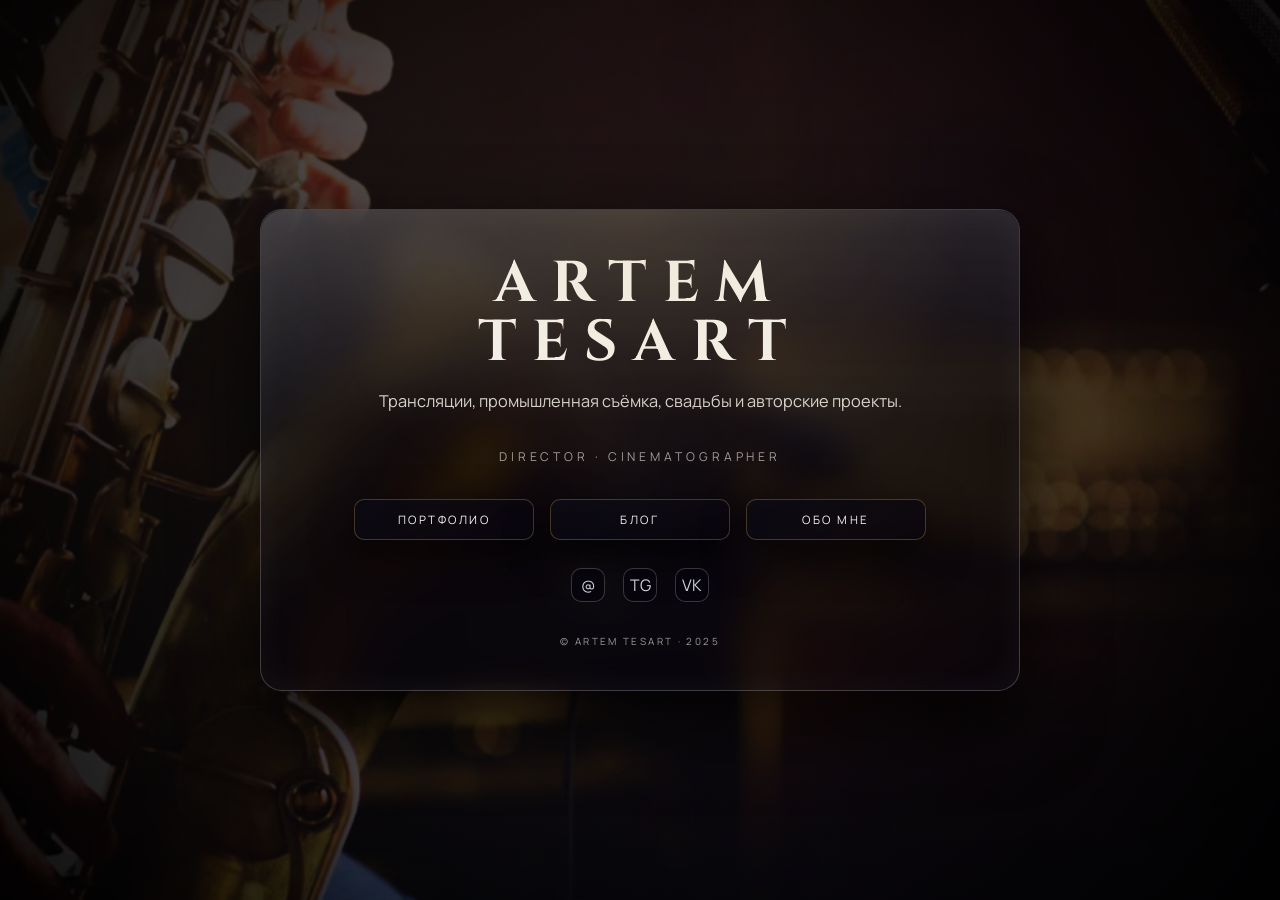
<file: index.html>
<!DOCTYPE html>
<html lang="ru">
<head> <title>Artem Tesart — видеограф и режиссёр монтажа</title>
<meta charset="utf-8" />
<meta name="theme-color" content="#0b0a10">
<meta name="apple-mobile-web-app-status-bar-style" content="black-translucent">
<meta name="title" content="Artem Tesart — видеограф и режиссёр монтажа">
<meta name="description" content="Коммерческие съёмки, авторские проекты, трансляции, клипы, свадьбы. Москва, Санкт-Петербург и другие города." /> <!-- Open Graph -->
<meta property="og:type" content="website">
<meta property="og:url" content="https://tesart.site/">
<meta property="og:title" content="Artem Tesart — видеограф и режиссёр монтажа">
<meta property="og:description" content="Портфолио, блог-уроки, трансляции и проекты. Свет, камера, монтаж, цвет.">
<meta property="og:image" content="https://tesart.site/og_preview.jpg"> <!-- Twitter -->
<meta name="twitter:card" content="summary_large_image">
<meta name="twitter:url" content="https://tesart.site/">
<meta name="twitter:title" content="Artem Tesart — видеограф и режиссёр монтажа">
<meta name="twitter:description" content="Портфолио, блог-уроки, трансляции и проекты.">
<meta name="twitter:image" content="https://tesart.site/og_preview.jpg"> <meta name="viewport" content="width=device-width, initial-scale=1" /> <!-- Favicon -->
<link rel="icon" type="image/png" href="/favicon.png">
<link rel="apple-touch-icon" href="/favicon.png"> <link rel="stylesheet" href="assets/css/base.css" /> <link rel="stylesheet" href="assets/css/spa.css" /> <link rel="stylesheet" href="assets/css/home.css" /> <link rel="stylesheet" href="assets/css/portfolio.css" /> <link rel="stylesheet" href="assets/css/blog.css" /> <link rel="stylesheet" href="assets/css/about.css" /> <link rel="manifest" href="/manifest.webmanifest">
<!-- iOS (ограниченно, но полезно) -->
<meta name="apple-mobile-web-app-capable" content="yes">
<meta name="apple-mobile-web-app-status-bar-style" content="black-translucent">
<link rel="apple-touch-icon" href="/icon-192.png"> </head> <body class="spa is-home is-loading"> <main class="spa-main"> <div class="preload" aria-hidden="true"><div class="preload__title">ARTEM<br>TESART</div><div class="preload__glow"></div></div> <div class="cinema-stage" aria-hidden="true"> <div class="cinema-layer layer--back"></div> <div class="cinema-layer layer--mid"></div> <div class="cinema-layer layer--front"></div> <div class="cinema-glow"></div> </div> <!-- GLOBAL HEADER --> <header class="page-header spa-chrome" aria-label="Main Navigation"> <div class="page-header__name">ARTEM TESART</div> <nav class="page-header__nav"> <button class="nav-pill js-goto" data-target="home" type="button">Главная</button> <button class="nav-pill js-goto" data-target="portfolio" type="button">Портфолио</button> <button class="nav-pill js-goto" data-target="blog" type="button">Блог</button> <button class="nav-pill js-goto" data-target="about" type="button">Обо мне</button> </nav> </header> <!-- PAGES STRIP --> <div class="pages-strip"> <!-- HOME --> <section class="page page--home" data-page="home"> <section id="hero"> <div class="hero-content"> <div class="hero-panel"> <h1 class="hero-title hero-reveal">ARTEM<br>TESART</h1> <p class="hero-tagline hero-reveal"> Трансляции, промышленная съёмка, свадьбы и авторские проекты. </p> <p class="hero-role hero-reveal">DIRECTOR · CINEMATOGRAPHER</p> <div class="hero-buttons hero-reveal"> <button class="button hero-button js-goto" data-target="portfolio" type="button">Портфолио</button> <button class="button hero-button js-goto" data-target="blog" type="button">Блог</button> <button class="button hero-button js-goto" data-target="about" type="button">Обо мне</button> </div> <div class="contact-icons contact-icons--text hero-reveal"> <a href="mailto:tysart@arttistfoto.ru" class="ci" aria-label="Email">@</a> <a href="https://t.me/tysartpro" target="_blank" rel="noopener" class="ci" aria-label="Telegram">TG</a> <a href="https://vk.com/tysartru" target="_blank" rel="noopener" class="ci" aria-label="VK">VK</a>
</div> <div class="hero-copy-inline hero-reveal">© Artem Tesart · 2025</div> </div> </div> </section> </section>
<div class="inner-lamp" aria-hidden="true"></div>
<div class="home-darken"></div> <!-- PORTFOLIO -->
<section class="page page--inner" data-page="portfolio"> <div class="page-shell"> <div class="page-body"> <div class="page-panel portfolio-panel"> <header class="page-panel__header"> <span class="page-panel__kicker">PORTFOLIO</span> <h2 class="page-panel__title">Работы</h2> <p class="page-panel__subtitle"> Клипы, промышленная съёмка, образовательные проекты, свадьбы. </p> </header> <!-- Filters --> <div class="portfolio-filters" id="portfolio-filters"> <button class="filter-btn is-active" data-filter="all">Все</button> <button class="filter-btn" data-filter="клипы">Клипы</button> <button class="filter-btn" data-filter="бизнес">Бизнес</button> <button class="filter-btn" data-filter="образовательные">Образовательные</button> <button class="filter-btn" data-filter="свадебное">Свадебное</button> </div> <!-- Grid --> <div class="portfolio-grid" id="portfolio-grid"> <!-- 0. Showreel (как обычная карточка, категория клипы) --> <article class="video-card" data-category="клипы all" data-video="https://vkvideo.ru/video_ext.php?oid=-62737535&id=456239091&hash=49986847b2e59c8f&hd=3"> <div class="video-thumb"> <picture><source type="image/avif" srcset="assets/images/pic24-640.avif 640w, assets/images/pic24-960.avif 960w, assets/images/pic24.avif 1920w" sizes="(max-width: 700px) 92vw, (max-width: 1200px) 48vw, 33vw"><img class="video-preview" sizes="(max-width: 700px) 92vw, (max-width: 1200px) 48vw, 33vw" src="assets/images/pic24.jpg" alt="Showreel Артёма Тыщенко" loading="lazy"></picture> <iframe class="video-iframe" allowfullscreen loading="lazy"></iframe> </div> <div class="video-meta"> <div class="video-year">2023</div> <h3 class="video-title">Showreel</h3> <p class="video-desc">Краткая подборка работ — ритм, свет, стиль.</p> </div> </article> <!-- 1 --> <article class="video-card" data-category="клипы all" data-video="https://vk.com/video_ext.php?oid=-62737535&id=456239130&hd=2&autoplay=1"> <div class="video-thumb"> <picture><source type="image/avif" srcset="assets/images/pic23.avif 1920w" sizes="(max-width: 700px) 92vw, (max-width: 1200px) 48vw, 33vw"><img class="video-preview" sizes="(max-width: 700px) 92vw, (max-width: 1200px) 48vw, 33vw" src="assets/images/pic23.jpg" alt="Барабан Победы: Ритм Героев" loading="lazy"></picture> <iframe class="video-iframe" allowfullscreen loading="lazy"></iframe> </div> <div class="video-meta"> <div class="video-year">2025</div> <h3 class="video-title">Барабан Победы</h3> <p class="video-desc">Видеопроект «Барабан Победы: Ритм Героев».</p> </div> </article> <!-- 2 --> <article class="video-card" data-category="Образовательные шоу-программы all" data-video="https://www.youtube.com/embed/yJ_yje0vOjk?si=6PQ5TYV1UYAC-JJE"> <div class="video-thumb"> <picture><source type="image/avif" srcset="assets/images/pic02-640.avif 640w, assets/images/pic02-960.avif 960w, assets/images/pic02.avif 1920w" sizes="(max-width: 700px) 92vw, (max-width: 1200px) 48vw, 33vw"><img class="video-preview" sizes="(max-width: 700px) 92vw, (max-width: 1200px) 48vw, 33vw" src="assets/images/pic02.jpg" alt="Большая ставка — выпуск 1" loading="lazy"></picture> <iframe class="video-iframe" allowfullscreen loading="lazy"></iframe> </div> <div class="video-meta"> <div class="video-year">2025</div> <h3 class="video-title">БОЛЬШАЯ СТАВКА · Выпуск 1</h3> <p class="video-desc">Серебряков, Гребенщиков и Федотов.</p> </div> </article> <!-- 3 --> <article class="video-card" data-category="тизеры Образовательные all" data-video="https://vk.com/video_ext.php?oid=-53605513&id=456241773&hd=2"> <div class="video-thumb"> <picture><source type="image/avif" srcset="assets/images/pic03-640.avif 640w, assets/images/pic03-960.avif 960w, assets/images/pic03.avif 1920w" sizes="(max-width: 700px) 92vw, (max-width: 1200px) 48vw, 33vw"><img class="video-preview" sizes="(max-width: 700px) 92vw, (max-width: 1200px) 48vw, 33vw" src="assets/images/pic03.jpg" alt="Тизер к курсу Андрея Курпатова" loading="lazy"></picture> <iframe class="video-iframe" allowfullscreen loading="lazy"></iframe> </div> <div class="video-meta"> <div class="video-year">2025</div> <h3 class="video-title">Тизер к курсу</h3> <p class="video-desc">Тизер к образовательному курсу Андрея Курпатова.</p> </div> </article> <!-- 4 --> <article class="video-card" data-category="свадебное свадебные-тизеры all" data-video="https://player.vimeo.com/video/1059244427"> <div class="video-thumb"> <picture><source type="image/avif" srcset="assets/images/pic04-640.avif 640w, assets/images/pic04-960.avif 960w, assets/images/pic04.avif 1920w" sizes="(max-width: 700px) 92vw, (max-width: 1200px) 48vw, 33vw"><img class="video-preview" sizes="(max-width: 700px) 92vw, (max-width: 1200px) 48vw, 33vw" src="assets/images/pic04.jpg" alt="Никита и Инна" loading="lazy"></picture> <iframe class="video-iframe" allowfullscreen loading="lazy"></iframe> </div> <div class="video-meta"> <div class="video-year">2025</div> <h3 class="video-title">Никита и Инна</h3> <p class="video-desc">Свадебный тизер.</p> </div> </article> <!-- 5 --> <article class="video-card" data-category=" бизнес all" data-video="https://player.vimeo.com/video/1077946759"> <div class="video-thumb"> <picture><source type="image/avif" srcset="assets/images/pic05-640.avif 640w, assets/images/pic05-960.avif 960w, assets/images/pic05.avif 1920w" sizes="(max-width: 700px) 92vw, (max-width: 1200px) 48vw, 33vw"><img class="video-preview" sizes="(max-width: 700px) 92vw, (max-width: 1200px) 48vw, 33vw" src="assets/images/pic05.jpg" alt="Master" loading="lazy"></picture> <iframe class="video-iframe" allowfullscreen loading="lazy"></iframe> </div> <div class="video-meta"> <div class="video-year">2024–2025</div> <h3 class="video-title">Master</h3> <p class="video-desc">Промышленный видеопроект.</p> </div> </article> <!-- 6 --> <article class="video-card" data-category=" бизнес all" data-video="https://player.vimeo.com/video/1077945075"> <div class="video-thumb"> <picture><source type="image/avif" srcset="assets/images/pic06-640.avif 640w, assets/images/pic06-960.avif 960w, assets/images/pic06.avif 1920w" sizes="(max-width: 700px) 92vw, (max-width: 1200px) 48vw, 33vw"><img class="video-preview" sizes="(max-width: 700px) 92vw, (max-width: 1200px) 48vw, 33vw" src="assets/images/pic06.jpg" alt="ECOTECH" loading="lazy"></picture> <iframe class="video-iframe" allowfullscreen loading="lazy"></iframe> </div> <div class="video-meta"> <div class="video-year">2024–2025</div> <h3 class="video-title">ECOTECH</h3> <p class="video-desc">Промышленный проект.</p> </div> </article> <!-- 7 --> <article class="video-card" data-category="детские Образовательные шоу-программы all" data-video="https://storage.yandexcloud.net/ftp-upload/2024/11/2024-11-19_13_32_GXKYAZNAYPOZN03.mp4"> <div class="video-thumb"> <picture><source type="image/avif" srcset="assets/images/pic07-640.avif 640w, assets/images/pic07-960.avif 960w, assets/images/pic07.avif 1920w" sizes="(max-width: 700px) 92vw, (max-width: 1200px) 48vw, 33vw"><img class="video-preview" sizes="(max-width: 700px) 92vw, (max-width: 1200px) 48vw, 33vw" src="assets/images/pic07.jpg" alt="Я знаю, что всё познаю" loading="lazy"></picture> <iframe class="video-iframe" allowfullscreen loading="lazy"></iframe> </div> <div class="video-meta"> <div class="video-year">2024–2025</div> <h3 class="video-title">Я знаю, что всё познаю</h3> <p class="video-desc">Тайны Петергофа.</p> </div> </article> <!-- 8 --> <article class="video-card" data-category="детские Образовательные шоу-программы all" data-video="https://vkvideo.ru/video_ext.php?oid=-167962601&id=456239149&hd=2"> <div class="video-thumb"> <picture><source type="image/avif" srcset="assets/images/pic08-640.avif 640w, assets/images/pic08-960.avif 960w, assets/images/pic08.avif 1920w" sizes="(max-width: 700px) 92vw, (max-width: 1200px) 48vw, 33vw"><img class="video-preview" sizes="(max-width: 700px) 92vw, (max-width: 1200px) 48vw, 33vw" src="assets/images/pic08.jpg" alt="Эпоха просвещения Елизаветы" loading="lazy"></picture> <iframe class="video-iframe" allowfullscreen loading="lazy"></iframe> </div> <div class="video-meta"> <div class="video-year">2024–2025</div> <h3 class="video-title">Эпоха просвещения</h3> <p class="video-desc">Императрица Елизавета.</p> </div> </article> <!-- 9 --> <article class="video-card" data-category=" бизнес all" data-video="https://player.vimeo.com/video/1077942483"> <div class="video-thumb"> <picture><source type="image/avif" srcset="assets/images/pic09-640.avif 640w, assets/images/pic09-960.avif 960w, assets/images/pic09.avif 1920w" sizes="(max-width: 700px) 92vw, (max-width: 1200px) 48vw, 33vw"><img class="video-preview" sizes="(max-width: 700px) 92vw, (max-width: 1200px) 48vw, 33vw" src="assets/images/pic09.jpg" alt="Pressmash" loading="lazy"></picture> <iframe class="video-iframe" allowfullscreen loading="lazy"></iframe> </div> <div class="video-meta"> <div class="video-year">2024–2025</div> <h3 class="video-title">Pressmash</h3> <p class="video-desc">Промышленный видеопроект.</p> </div> </article> <!-- 10 --> <article class="video-card" data-category=" бизнес all" data-video="https://player.vimeo.com/video/1077961672"> <div class="video-thumb"> <picture><source type="image/avif" srcset="assets/images/pic10-640.avif 640w, assets/images/pic10-960.avif 960w, assets/images/pic10.avif 1920w" sizes="(max-width: 700px) 92vw, (max-width: 1200px) 48vw, 33vw"><img class="video-preview" sizes="(max-width: 700px) 92vw, (max-width: 1200px) 48vw, 33vw" src="assets/images/pic10.jpg" alt="GK Vertikal" loading="lazy"></picture> <iframe class="video-iframe" allowfullscreen loading="lazy"></iframe> </div> <div class="video-meta"> <div class="video-year">2024–2025</div> <h3 class="video-title">GK Vertikal</h3> <p class="video-desc">Промышленный проект.</p> </div> </article> <!-- 11 --> <article class="video-card" data-category="клипы all" data-video="https://rutube.ru/play/embed/a565c56ccdaebafc614cad9eb3cc430b/"> <div class="video-thumb"> <picture><source type="image/avif" srcset="assets/images/pic11-640.avif 640w, assets/images/pic11-960.avif 960w, assets/images/pic11.avif 1920w" sizes="(max-width: 700px) 92vw, (max-width: 1200px) 48vw, 33vw"><img class="video-preview" sizes="(max-width: 700px) 92vw, (max-width: 1200px) 48vw, 33vw" src="assets/images/pic11.jpg" alt="Клип TVRCH" loading="lazy"></picture> <iframe class="video-iframe" allowfullscreen loading="lazy"></iframe> </div> <div class="video-meta"> <div class="video-year">2024–2025</div> <h3 class="video-title">Клип TVRCH</h3> <p class="video-desc">Музыкальный клип.</p> </div> </article> <!-- 12 --> <article class="video-card" data-category="клипы all" data-video="https://rutube.ru/play/embed/ce0a8a663f601e3fba623a80daca1013/"> <div class="video-thumb"> <picture><source type="image/avif" srcset="assets/images/pic12-640.avif 640w, assets/images/pic12-960.avif 960w, assets/images/pic12.avif 1920w" sizes="(max-width: 700px) 92vw, (max-width: 1200px) 48vw, 33vw"><img class="video-preview" sizes="(max-width: 700px) 92vw, (max-width: 1200px) 48vw, 33vw" src="assets/images/pic12.jpg" alt="Russian Kiss — Фрукт" loading="lazy"></picture> <iframe class="video-iframe" allowfullscreen loading="lazy"></iframe> </div> <div class="video-meta"> <div class="video-year">2024–2025</div> <h3 class="video-title">Russian Kiss — «Фрукт»</h3> <p class="video-desc">Музыкальный клип.</p> </div> </article> <!-- 13 --> <article class="video-card" data-category="клипы музыкальные all" data-video="https://rutube.ru/play/embed/23541bbca042cbf67d456db66329a7d2/"> <div class="video-thumb"> <picture><source type="image/avif" srcset="assets/images/pic13-640.avif 640w, assets/images/pic13-960.avif 960w, assets/images/pic13.avif 1920w" sizes="(max-width: 700px) 92vw, (max-width: 1200px) 48vw, 33vw"><img class="video-preview" sizes="(max-width: 700px) 92vw, (max-width: 1200px) 48vw, 33vw" src="assets/images/pic13.jpg" alt="SAX" loading="lazy"></picture> <iframe class="video-iframe" allowfullscreen loading="lazy"></iframe> </div> <div class="video-meta"> <div class="video-year">2024–2025</div> <h3 class="video-title">SAX</h3> <p class="video-desc">Музыкальный проект.</p> </div> </article> <!-- 14 --> <article class="video-card" data-category="тизеры Образовательные all" data-video="https://vk.com/video_ext.php?oid=-53605513&id=456241590&hd"> <div class="video-thumb"> <picture><source type="image/avif" srcset="assets/images/pic14-640.avif 640w, assets/images/pic14-960.avif 960w, assets/images/pic14.avif 1920w" sizes="(max-width: 700px) 92vw, (max-width: 1200px) 48vw, 33vw"><img class="video-preview" sizes="(max-width: 700px) 92vw, (max-width: 1200px) 48vw, 33vw" src="assets/images/pic14.jpg" alt="Тизер к курсу" loading="lazy"></picture> <iframe class="video-iframe" allowfullscreen loading="lazy"></iframe> </div> <div class="video-meta"> <div class="video-year">2024–2025</div> <h3 class="video-title">Тизер к курсу</h3> <p class="video-desc">Ещё один тизер к курсу.</p> </div> </article> <!-- 15 --> <article class="video-card" data-category="свадебное свадебные-тизеры all" data-video="https://vkvideo.ru/video_ext.php?oid=-62737535&id=456239119&hd=1"> <div class="video-thumb"> <picture><source type="image/avif" srcset="assets/images/pic15-640.avif 640w, assets/images/pic15-960.avif 960w, assets/images/pic15.avif 1920w" sizes="(max-width: 700px) 92vw, (max-width: 1200px) 48vw, 33vw"><img class="video-preview" sizes="(max-width: 700px) 92vw, (max-width: 1200px) 48vw, 33vw" src="assets/images/pic15.jpg" alt="Свадебный тизер 1" loading="lazy"></picture> <iframe class="video-iframe" allowfullscreen loading="lazy"></iframe> </div> <div class="video-meta"> <div class="video-year">2024–2025</div> <h3 class="video-title">Свадебный тизер 1</h3> <p class="video-desc">Свадебный тизер.</p> </div> </article> <!-- 16 --> <article class="video-card" data-category="свадебное свадебные-тизеры all" data-video="https://vk.com/video_ext.php?oid=-62737535&id=456239122&hd=2"> <div class="video-thumb"> <picture><source type="image/avif" srcset="assets/images/pic20-640.avif 640w, assets/images/pic20-960.avif 960w, assets/images/pic20.avif 1920w" sizes="(max-width: 700px) 92vw, (max-width: 1200px) 48vw, 33vw"><img class="video-preview" sizes="(max-width: 700px) 92vw, (max-width: 1200px) 48vw, 33vw" src="assets/images/pic20.jpg" alt="Свадебный тизер 2" loading="lazy"></picture> <iframe class="video-iframe" allowfullscreen loading="lazy"></iframe> </div> <div class="video-meta"> <div class="video-year">2024–2025</div> <h3 class="video-title">Свадебный тизер 2</h3> <p class="video-desc">Свадебный тизер.</p> </div> </article> <!-- 17 --> <article class="video-card" data-category="свадебные-клипы свадебное all" data-video="https://vkvideo.ru/video_ext.php?oid=-62737535&id=456239101&hd=1"> <div class="video-thumb"> <picture><source type="image/avif" srcset="assets/images/pic22-640.avif 640w, assets/images/pic22-960.avif 960w, assets/images/pic22.avif 1920w" sizes="(max-width: 700px) 92vw, (max-width: 1200px) 48vw, 33vw"><img class="video-preview" sizes="(max-width: 700px) 92vw, (max-width: 1200px) 48vw, 33vw" src="assets/images/pic22.jpg" alt="Свадебный клип 1" loading="lazy"></picture> <iframe class="video-iframe" allowfullscreen loading="lazy"></iframe> </div> <div class="video-meta"> <div class="video-year">2024–2025</div> <h3 class="video-title">Свадебный клип 1</h3> <p class="video-desc">Свадебный клип.</p> </div> </article> <!-- 18 --> <article class="video-card" data-category="свадебное свадебные-фильмы all" data-video="https://vkvideo.ru/video_ext.php?oid=-62737535&id=456239120&hd=1"> <div class="video-thumb"> <picture><source type="image/avif" srcset="assets/images/pic18-640.avif 640w, assets/images/pic18-960.avif 960w, assets/images/pic18.avif 1920w" sizes="(max-width: 700px) 92vw, (max-width: 1200px) 48vw, 33vw"><img class="video-preview" sizes="(max-width: 700px) 92vw, (max-width: 1200px) 48vw, 33vw" src="assets/images/pic18.jpg" alt="Свадебный фильм 1" loading="lazy"></picture> <iframe class="video-iframe" allowfullscreen loading="lazy"></iframe> </div> <div class="video-meta"> <div class="video-year">2024–2025</div> <h3 class="video-title">Свадебный фильм 1</h3> <p class="video-desc">Свадебный фильм.</p> </div> </article> <!-- 19 --> <article class="video-card" data-category="свадебное свадебные-фильмы all" data-video="https://vkvideo.ru/video_ext.php?oid=-62737535&id=456239096&hd=1"> <div class="video-thumb"> <picture><source type="image/avif" srcset="assets/images/pic17-640.avif 640w, assets/images/pic17-960.avif 960w, assets/images/pic17.avif 1920w" sizes="(max-width: 700px) 92vw, (max-width: 1200px) 48vw, 33vw"><img class="video-preview" sizes="(max-width: 700px) 92vw, (max-width: 1200px) 48vw, 33vw" src="assets/images/pic17.jpg" alt="Свадебный фильм 2" loading="lazy"></picture> <iframe class="video-iframe" allowfullscreen loading="lazy"></iframe> </div> <div class="video-meta"> <div class="video-year">2024–2025</div> <h3 class="video-title">Свадебный фильм 2</h3> <p class="video-desc">Свадебный фильм.</p> </div> </article> <!-- 20 --> <article class="video-card" data-category="свадебное свадебные-фильмы all" data-video="https://vkvideo.ru/video_ext.php?oid=-62737535&id=456239095&hd=1"> <div class="video-thumb"> <picture><source type="image/avif" srcset="assets/images/pic20-640.avif 640w, assets/images/pic20-960.avif 960w, assets/images/pic20.avif 1920w" sizes="(max-width: 700px) 92vw, (max-width: 1200px) 48vw, 33vw"><img class="video-preview" sizes="(max-width: 700px) 92vw, (max-width: 1200px) 48vw, 33vw" src="assets/images/pic20.jpg" alt="Свадебный фильм 3" loading="lazy"></picture> <iframe class="video-iframe" allowfullscreen loading="lazy"></iframe> </div> <div class="video-meta"> <div class="video-year">2024–2025</div> <h3 class="video-title">Свадебный фильм 3</h3> <p class="video-desc">Свадебный фильм.</p> </div> </article> <!-- 21 --> <article class="video-card" data-category="свадебное свадебные-фильмы all" data-video="https://vk.com/video_ext.php?oid=-62737535&id=456239128&hd=2"> <div class="video-thumb"> <picture><source type="image/avif" srcset="assets/images/pic21-640.avif 640w, assets/images/pic21-960.avif 960w, assets/images/pic21.avif 1920w" sizes="(max-width: 700px) 92vw, (max-width: 1200px) 48vw, 33vw"><img class="video-preview" sizes="(max-width: 700px) 92vw, (max-width: 1200px) 48vw, 33vw" src="assets/images/pic21.jpg" alt="Свадебный фильм 4" loading="lazy"></picture> <iframe class="video-iframe" allowfullscreen loading="lazy"></iframe> </div> <div class="video-meta"> <div class="video-year">2024–2025</div> <h3 class="video-title">Свадебный фильм 4</h3> <p class="video-desc">Свадебный фильм.</p> </div> </article> </div> </div> </div> </div>
</section> <!-- BLOG -->
<section class="page page--inner" data-page="blog"> <div class="page-shell"> <div class="page-body"> <section class="page-panel blog-panel"> <header class="page-panel__header"> <span class="page-panel__kicker">Блог</span> <h1 class="page-panel__title">Видео</h1> <p class="page-panel__subtitle"> Практика света, камеры и экспозиции. </p> </header> <div class="blog-lessons" id="blog-lessons"> <!-- Видео 6 --> <article class="lesson-card" data-video="https://www.youtube.com/embed/YognzvrLtvo?si=2WjALFE_nRBY7XxT" data-year="Видео 6" data-title="Как работает ISO: чувствительность, шум и плёнка" data-desc="ISO — это усиление сигнала, а не «яркость». Разница шума, зерна и что делать, когда не хватает света."> <div class="lesson-thumb"> <picture><source type="image/avif" srcset="assets/images/6-640.avif 640w, assets/images/6-960.avif 960w, assets/images/6.avif 1920w" sizes="(max-width: 700px) 92vw, (max-width: 1200px) 48vw, 33vw"><img sizes="(max-width: 700px) 92vw, (max-width: 1200px) 48vw, 33vw" src="assets/images/6.jpg" alt="Видео 6 — ISO" loading="lazy"></picture> <div class="lesson-play">▶</div> </div> <div class="lesson-meta"> <div class="lesson-kicker">Видео 6</div> <h2 class="lesson-title">Как работает ISO: чувствительность, шум и плёнка</h2> <p class="lesson-desc"> ISO — усиление сигнала, шум vs плёночное зерно, и почему ISO — крайняя мера. </p> </div> </article> <!-- Видео 5 --> <article class="lesson-card" data-video="https://www.youtube.com/embed/8cX2oU6Eokc?si=qILGULPIHvZVpOPY" data-year="Видео 5" data-title="Экспозиция как инструмент смысла" data-desc="Экспозиция и композиция вместе управляют вниманием и эмоцией кадра."> <div class="lesson-thumb"> <picture><source type="image/avif" srcset="assets/images/5.avif 1920w" sizes="(max-width: 700px) 92vw, (max-width: 1200px) 48vw, 33vw"><img sizes="(max-width: 700px) 92vw, (max-width: 1200px) 48vw, 33vw" src="assets/images/5.jpg" alt="Видео 5 — Экспозиция" loading="lazy"></picture> <div class="lesson-play">▶</div> </div> <div class="lesson-meta"> <div class="lesson-kicker">Видео 5</div> <h2 class="lesson-title">Экспозиция как инструмент смысла</h2> <p class="lesson-desc"> Не «цифры», а смысл: баланс кадра, акцент, как свет и тьма управляют вниманием. </p> </div> </article> <!-- Видео 4 --> <article class="lesson-card" data-video="https://www.youtube.com/embed/5KrJzUv5Xx0?si=xjjV9W5CfD5ROX4s" data-year="Видео 4" data-title="Практика баланса белого на камере" data-desc="Авто-BB vs ручной в кельвинах, на что смотреть по коже/фону/свету."> <div class="lesson-thumb"> <picture><source type="image/avif" srcset="assets/images/4.avif 1920w" sizes="(max-width: 700px) 92vw, (max-width: 1200px) 48vw, 33vw"><img sizes="(max-width: 700px) 92vw, (max-width: 1200px) 48vw, 33vw" src="assets/images/4.jpg" alt="Видео 4 — Баланс белого" loading="lazy"></picture> <div class="lesson-play">▶</div> </div> <div class="lesson-meta"> <div class="lesson-kicker">Видео 4</div> <h2 class="lesson-title">Практика баланса белого на камере</h2> <p class="lesson-desc"> Практика на FX30, но принципы одинаковы для любых камер. </p> </div> </article> <!-- Видео 3 --> <article class="lesson-card" data-video="https://vk.com/video_ext.php?oid=-62737535&id=456239133&autoplay=1" data-year="Видео 3" data-title="Базовый баланс белого: фундамент красивого цвета" data-desc="Когда авто-BB уместен, почему лучше вручную, как брать WB и что делать без времени."> <div class="lesson-thumb"> <picture><source type="image/avif" srcset="assets/images/3-640.avif 640w, assets/images/3-960.avif 960w, assets/images/3.avif 1920w" sizes="(max-width: 700px) 92vw, (max-width: 1200px) 48vw, 33vw"><img sizes="(max-width: 700px) 92vw, (max-width: 1200px) 48vw, 33vw" src="assets/images/3.jpg" alt="Видео 3 — WB" loading="lazy"></picture> <div class="lesson-play">▶</div> </div> <div class="lesson-meta"> <div class="lesson-kicker">Видео 3</div> <h2 class="lesson-title">Базовый баланс белого: фундамент красивого цвета</h2> <p class="lesson-desc"> Фундамент работы со светом и цветом: ручная настройка, карта/лист, ошибки синхронизации. </p> </div> </article> <!-- Видео 2 --> <article class="lesson-card" data-video="https://vk.com/video_ext.php?oid=-62737535&id=456239132&autoplay=1" data-year="Видео 2" data-title="Глаз и камера: почему картинка «не как в жизни»" data-desc="Почему камера честно фиксирует контраст и ошибки света, и как это использовать."> <div class="lesson-thumb"> <picture><source type="image/avif" srcset="assets/images/2.avif 1920w" sizes="(max-width: 700px) 92vw, (max-width: 1200px) 48vw, 33vw"><img sizes="(max-width: 700px) 92vw, (max-width: 1200px) 48vw, 33vw" src="assets/images/2.jpg" alt="Видео 2 — Глаз и камера" loading="lazy"></picture> <div class="lesson-play">▶</div> </div> <div class="lesson-meta"> <div class="lesson-kicker">Видео 2</div> <h2 class="lesson-title">Глаз и камера: почему картинка «не как в жизни»</h2> <p class="lesson-desc"> Глаз «подстраивает» всё автоматически, камера — нет. Разбираем, как работать вместе с камерой. </p> </div> </article> <!-- Видео 1 --> <article class="lesson-card" data-video="https://vk.com/video_ext.php?oid=-62737535&id=456239131&autoplay=1" data-year="Видео 1" data-title="Красивый кадр дома для Zoom и записей" data-desc="Простые правила, которые сразу улучшают картинку: ракурс, свет, фон."> <div class="lesson-thumb"> <picture><source type="image/avif" srcset="assets/images/1-640.avif 640w, assets/images/1-960.avif 960w, assets/images/1.avif 1920w" sizes="(max-width: 700px) 92vw, (max-width: 1200px) 48vw, 33vw"><img sizes="(max-width: 700px) 92vw, (max-width: 1200px) 48vw, 33vw" src="assets/images/1.jpg" alt="Видео 1 — Домашний свет" loading="lazy"></picture> <div class="lesson-play">▶</div> </div> <div class="lesson-meta"> <div class="lesson-kicker">Видео 1</div> <h2 class="lesson-title">Красивый кадр дома для Zoom и записей</h2> <p class="lesson-desc"> Без дорогой техники: угол софтбокса, почему потолочный свет «убивает», и как сделать лицо главным. </p> </div> </article> </div> </section> </div> </div>
</section> <!-- ABOUT -->
<section class="page page--inner" data-page="about"> <div class="page-shell"> <div class="page-body"> <section class="page-panel about-panel"> <header class="page-panel__header"> <span class="page-panel__kicker">ABOUT</span> <h1 class="page-panel__title">Артём Тыщенко</h1> <p class="page-panel__subtitle"> Видеограф и режиссёр монтажа. Снимаю и монтирую под ключ — от идеи и света до финального монтажа и звука. </p> </header> <div class="about-grid"> <!-- Left column --> <div class="about-col"> <h2 class="about-h2">Кто я <span class="en"></span></h2> <p class="about-p"> Я — Артём Тыщенко (Artem Tesart), видеограф и режиссёр монтажа с опытом работы более 10 лет. Люблю живые, честные кадры и внимательно отношусь к свету, фактуре и пространству. Для меня важна не только «красивая картинка», но и то, как зритель живёт внутри сцены. </p> <p class="about-p"> Работаю в Москве, Санкт-Петербурге и других городах. Делаю проекты киношным подходом: композиция, движение камеры, ритм монтажа и свет — так, чтобы видео смотрелось цельно и легко. </p> <h2 class="about-h2">Как я работаю <span class="en"></span></h2> <ol class="about-steps"> <li><strong>Задача.</strong> Коротко фиксируем цель, аудиторию и ожидаемый результат.</li> <li><strong>Формат.</strong> Предлагаю хронометраж, стиль и структуру ролика.</li> <li><strong>Съёмка.</strong> Планируем день, свет, локации — снимаем спокойно, без суеты.</li> <li><strong>Монтаж и цвет.</strong> Собираю историю, ритм, цветокоррекцию и финальный звук.</li> <li><strong>Сдача.</strong> Отдаю материалы в нужных форматах и помогу с публикацией.</li> </ol> </div> <!-- Right column --> <aside class="about-col about-col--right"> <div class="about-card"> <h2 class="about-h2">С чем помогаю <span class="en"></span></h2> <ul class="about-list"> <li><strong>Коммерческие ролики</strong> — промо, презентации, имиджевые видео для компаний и производств.</li> <li><strong>Образовательные и шоу-проекты</strong> — лекции, онлайн-курсы, интеллектуальные форматы, детские программы.</li> <li><strong>Клипы и творческие проекты</strong> — музыкальные клипы, арт-видео, истории под трек или сценарий.</li> <li><strong>Событийное видео</strong> — эмоциональные, аккуратные фильмы и тизеры о событиях и людях.</li> <li><strong>Монтаж под ключ</strong> — соберу цельный фильм из вашего материала с цветом и звуком.</li> </ul> </div> <div class="about-card"> <h2 class="about-h2">Онлайн-трансляции <span class="en"></span></h2> <p class="about-p"> Провожу многокамерные трансляции для образовательных проектов и фондов: 2–3 камеры, видеомикшер (switcher), звук с пульта и параллельная запись. Помогаю собрать надёжный сетап и провести эфир спокойно — без сюрпризов. </p> <div class="about-tags"> <span class="tag">2–3 камеры</span> <span class="tag">Switcher</span> <span class="tag">Sound from mixer</span> <span class="tag">Backup record</span> </div> </div> <div class="about-card"> <h2 class="about-h2">Немного личного <span class="en"></span></h2> <p class="about-p"> Мне важны спокойствие, ясность и уважительное общение. Люблю, когда в работе нет лишней суеты: есть цель и пространство для точных решений. В кадре для меня нет случайных деталей — свет, композиция и паузы тоже «говорят». </p> </div> <div class="about-card about-card--cta"> <h2 class="about-h2">Связаться <span class="en"></span></h2> <p class="about-p">Проще всего написать в Telegram или в VK.</p> <div class="about-cta"> <a class="btn btn--ghost" href="https://t.me/tysartpro" target="_blank" rel="noopener">Telegram</a> <a class="btn btn--ghost" href="https://vk.com/tysartru" target="_blank" rel="noopener">VK</a> </div> <p class="about-note"> Email: <a href="mailto:tysart@arttistfoto.ru">tysart@arttistfoto.ru</a> </p> </div> </aside> </div> </section> </div> </div>
</section> </div><!-- /pages-strip --> <!-- ГЛОБАЛЬНЫЙ ФУТЕР (контакты + копирайт) -->
<footer class="page-footer spa-chrome" aria-label="Контакты"> <div class="footer-actions"> <a class="footer-link" href="mailto:tysart@arttistfoto.ru">Email</a> <a class="footer-link" href="https://t.me/tysartpro" target="_blank" rel="noreferrer">Telegram</a> <a class="footer-link" href="https://vk.com/tysartru" target="_blank" rel="noreferrer">VK</a> </div> <div class="footer-copy">© Artem Tesart · 2025</div>
</footer> </main> <script src="assets/js/spa.js" defer></script> <!-- Video Modal -->
<div class="modal" id="videoModal" aria-hidden="true"> <div class="modal__backdrop" data-modal-close></div> <div class="modal__dialog" role="dialog" aria-modal="true"> <button class="modal__close" type="button" data-modal-close>×</button> <button class="modal__nav modal__nav--prev" type="button" data-modal-prev>‹</button> <button class="modal__nav modal__nav--next" type="button" data-modal-next>›</button> <div class="modal__media"> <iframe id="videoModalFrame" allow="autoplay; encrypted-media; fullscreen; picture-in-picture" allowfullscreen loading="lazy">
</iframe> </div> <div class="modal__meta"> <div class="modal__year" id="videoModalYear"></div> <div class="modal__title" id="videoModalTitle"></div> <div class="modal__desc" id="videoModalDesc"></div> </div> </div>
</div>
</body>
</html>
</file>
<file: assets/css/base.css>
@import url('https://fonts.googleapis.com/css2?family=Cinzel:wght@400;500;600;700&family=Manrope:wght@300;400;500;600;700&display=swap');

:root {
  --font-body: "Manrope", system-ui, -apple-system, "Segoe UI", sans-serif;
  --font-display: "Cinzel", "Times New Roman", serif;

  --bg-0: #040207;
  --bg-1: #09040f;
  --bg-2: #12070f;

  --text-strong: #f5f3ee;
  --text: rgba(245, 243, 238, 0.86);
  --text-dim: rgba(245, 243, 238, 0.62);

  --accent: #d6b36b;
  --accent-soft: rgba(214, 179, 107, 0.35);

  --panel: rgba(8, 6, 14, 0.72);
  --panel-border: rgba(255, 255, 255, 0.14);
  --panel-shadow: 0 30px 90px rgba(0, 0, 0, 0.85);

  --parallax-x: 0;
  --parallax-y: 0;
  --page-index: 0;
}

*,
*::before,
*::after { box-sizing: border-box; }

html, body {
  margin: 0;
  padding: 0;
  height: 100%;
}

body {
  font-family: var(--font-body);
  font-weight: 400;
  color: var(--text);
  background: radial-gradient(1200px 800px at 50% -10%, rgba(120, 20, 20, 0.24), transparent 65%),
              radial-gradient(1200px 900px at 70% 10%, rgba(25, 40, 80, 0.22), transparent 70%),
              linear-gradient(180deg, var(--bg-2), var(--bg-0));
  background-attachment: fixed;
}


body::after {
  content: "";
  position: fixed;
  inset: -20vh;
  pointer-events: none;
  background:
    radial-gradient(circle at 50% 10%, rgba(255, 255, 255, 0.06), transparent 45%),
    radial-gradient(circle at 20% 80%, rgba(255, 255, 255, 0.04), transparent 50%),
    radial-gradient(circle at 80% 70%, rgba(255, 255, 255, 0.03), transparent 55%);
  opacity: 0.6;
  mix-blend-mode: screen;
  z-index: 1;
}

button { font-family: inherit; }
img { max-width: 100%; display: block; }
button,
a,
input,
textarea,
select,
.video-card,
.lesson-card,
.filter-btn,
.nav-pill,
.button {
  -webkit-tap-highlight-color: transparent;
}

body.modal-open { overflow: hidden; }

@media (prefers-reduced-motion: reduce) {
  * {
    animation-duration: 0.001ms !important;
    animation-iteration-count: 1 !important;
    transition-duration: 0.001ms !important;
    scroll-behavior: auto !important;
  }
}
</file>
<file: assets/css/spa.css>
/* SPA ROOT */
body.spa { overflow: hidden; }

.spa-main {
  position: relative;
  width: 100%;
  height: 100vh;
  overflow: hidden;
  background: transparent;
}

/* Vignette */
.spa-main::before {
  content: "";
  position: absolute;
  inset: -10vh;
  z-index: 2;
  pointer-events: none;
  background: radial-gradient(circle at center,
    rgba(0, 0, 0, 0) 0%,
    rgba(0, 0, 0, 0.35) 45%,
    rgba(0, 0, 0, 0.75) 75%,
    rgba(0, 0, 0, 0.95) 100%
  );
}

/* CINEMA STAGE (global background) */
.cinema-stage {
  position: fixed;
  inset: -6vh -6vw;
  z-index: 0;
  pointer-events: none;
  overflow: hidden;
}

.cinema-layer {
  position: absolute;
  inset: 0;
  background-size: cover;
  background-position: center;
  filter: saturate(115%) contrast(112%) brightness(0.78);
  opacity: 0.55;
  transform: translate3d(0,0,0) scale(1.08);
  transition: transform 0.8s cubic-bezier(.22,.61,.36,1), opacity 0.8s ease;
  will-change: transform;
}

.cinema-layer.layer--back {
  display: none;
}

.cinema-layer.layer--mid {
  background-image: image-set(
    url("../images/pic13.avif") type("image/avif"),
    url("../images/pic13.jpg") type("image/jpeg")
  );
  opacity: 0.5;
  transform:
    translate3d(calc(var(--page-index) * -3.4%), calc(var(--parallax-y) * 22px), 0)
    scale(1.12);
}

.cinema-layer.layer--front {
  display: none;
}

.cinema-glow {
  position: absolute;
  inset: -10%;
  background:
    radial-gradient(circle at 20% 20%, rgba(214, 179, 107, 0.18), transparent 55%),
    radial-gradient(circle at 70% 30%, rgba(120, 20, 20, 0.18), transparent 60%),
    radial-gradient(circle at 60% 80%, rgba(40, 60, 110, 0.16), transparent 65%);
  mix-blend-mode: screen;
  opacity: 0.6;
}

/* STRIP */
.pages-strip {
  position: relative;
  z-index: 3;
  display: flex;
  height: 100%;
  width: 100%;
  transform: translate3d(0,0,0);
  transition: transform 0.7s cubic-bezier(0.22, 0.61, 0.36, 1);
  will-change: transform;
  pointer-events: none;
}

.page {
  flex: 0 0 100%;
  width: 100%;
  height: 100%;
  overflow: hidden;
  pointer-events: auto;
  min-height: 0;
}

.page--inner { overflow: hidden; }

/* inner scroll area */
.page-shell {
  height: 100%;
  display: flex;
  flex-direction: column;
  min-height: 0;
}

.page-body {
  flex: 1;
  overflow-y: auto;
  padding: 7rem 2.5rem 2.4rem;
  -webkit-overflow-scrolling: touch;
  overscroll-behavior: contain;
  touch-action: pan-y;
  min-height: 0;
  height: 100%;
}

/* glass panel */
.page-panel {
  max-width: 1120px;
  margin: 0 auto;
  background: var(--panel);
  border-radius: 24px;
  padding: 3rem 3rem 2.6rem;
  box-shadow: var(--panel-shadow);
  border: 1px solid var(--panel-border);
  backdrop-filter: blur(16px) saturate(140%);
  -webkit-backdrop-filter: blur(16px) saturate(140%);
  transform:
    translate3d(0,0,0)
    rotateX(calc(var(--parallax-y) * 1.2deg))
    rotateY(calc(var(--parallax-x) * -1.2deg));
  transition: transform 0.6s ease;
}

.page-panel__header { text-align: center; margin-bottom: 2.2rem; }
.page-panel__kicker {
  display: block;
  font-size: 0.76rem;
  letter-spacing: 0.32em;
  text-transform: uppercase;
  color: var(--text-dim);
  margin-bottom: 1.2rem;
}
.page-panel__title {
  font-family: var(--font-display);
  font-size: 2.5rem;
  letter-spacing: 0.18em;
  text-transform: uppercase;
  line-height: 1.08;
  margin: 0 0 1rem;
  color: var(--text-strong);
}
.page-panel__subtitle {
  max-width: 760px;
  margin: 0 auto;
  font-size: 0.96rem;
  line-height: 1.8;
  color: var(--text);
}

/* HEADER + FOOTER */
.spa-chrome{
  position: fixed;
  left: 0;
  right: 0;
  z-index: 60;
  transition: transform 0.35s cubic-bezier(.22,.61,.36,1), opacity 0.35s ease;
  will-change: transform, opacity;
}

.page-header{
  top: 0;
  padding: 1.1rem 2rem 1rem;
  display: flex;
  flex-direction: column;
  align-items: center;
  gap: 0.65rem;
  background: rgba(5, 3, 12, 0.72);
  backdrop-filter: blur(16px) saturate(140%);
  -webkit-backdrop-filter: blur(16px) saturate(140%);
  border-bottom: 1px solid rgba(255, 255, 255, 0.12);
  box-shadow: 0 18px 60px rgba(0,0,0,0.65);
  transform: translateY(-110%);
  opacity: 0;
  pointer-events: none;
}

.page-header__name {
  font-family: var(--font-display);
  font-size: 0.78rem;
  letter-spacing: 0.42em;
  text-transform: uppercase;
  color: var(--text-strong);
}

.page-header__nav {
  display: flex;
  gap: 0.75rem;
  justify-content: center;
  flex-wrap: wrap;
}

.page-footer{
  bottom: 0;
  padding: 0.95rem 2rem 1.1rem;
  display: flex;
  flex-direction: column;
  align-items: center;
  gap: 0.9rem;
  background: rgba(5, 3, 12, 0.78);
  backdrop-filter: blur(16px) saturate(140%);
  -webkit-backdrop-filter: blur(16px) saturate(140%);
  border-top: 1px solid rgba(255, 255, 255, 0.12);
  box-shadow: 0 -18px 60px rgba(0,0,0,0.6);
  transform: translateY(110%);
  opacity: 0;
  pointer-events: none;
}

body.is-inner .page-header,
body.is-inner .page-footer{
  transform: translateY(0);
  opacity: 1;
  pointer-events: auto;
}

body.chrome-hidden .page-header {
  transform: translateY(-110%);
  opacity: 0;
  pointer-events: none;
}

body.chrome-hidden .page-footer {
  transform: translateY(120%);
  opacity: 0;
  pointer-events: none;
}

/* page inner spacing */
.page--inner .page-body{
  padding-top: 110px;
  padding-bottom: 96px;
}

/* Buttons */
.button, .nav-pill {
  border-radius: 10px;
  border: 1px solid rgba(214, 179, 107, 0.28);
  background: linear-gradient(145deg, rgba(12, 10, 20, 0.85), rgba(8, 6, 14, 0.68));
  color: var(--text-strong);
  padding: 0.75rem 2.2rem;
  font-size: 0.72rem;
  letter-spacing: 0.22em;
  text-transform: uppercase;
  cursor: pointer;
  box-shadow: 0 14px 40px rgba(0, 0, 0, 0.7);
  transition: background 0.18s ease, border-color 0.18s ease, transform 0.1s ease, box-shadow 0.18s ease;
  display: inline-flex;
  align-items: center;
  justify-content: center;
}

.button:hover, .button:active, .nav-pill:hover, .nav-pill:active {
  background: linear-gradient(145deg, rgba(20, 16, 30, 0.95), rgba(10, 8, 18, 0.82));
  border-color: rgba(214, 179, 107, 0.55);
  transform: translateY(-1px);
  box-shadow: 0 20px 48px rgba(0, 0, 0, 0.9);
}

.nav-pill--active {
  border-color: rgba(214, 179, 107, 0.7);
  box-shadow: 0 18px 46px rgba(0, 0, 0, 1);
}

/* Footer links */
.footer-actions{
  display: flex;
  gap: .9rem;
  align-items: center;
  justify-content: center;
}

.footer-link{
  text-decoration: none;
  color: rgba(255,255,255,0.86);
  border: 1px solid rgba(214, 179, 107, 0.3);
  background: rgba(8,6,14,0.45);
  padding: 0.45rem 0.95rem;
  border-radius: 10px;
  letter-spacing: 0.14em;
  text-transform: uppercase;
  font-size: 0.68rem;
  transition: transform .12s ease, border-color .18s ease, background .18s ease;
}

.footer-link:hover{
  transform: translateY(-1px);
  border-color: rgba(214, 179, 107, 0.6);
  background: rgba(12,10,18,0.6);
}

.footer-copy{
  text-align: center;
  font-size: 0.62rem;
  letter-spacing: 0.22em;
  text-transform: uppercase;
  color: rgba(255,255,255,0.55);
}

/* RESPONSIVE */
@media (max-width: 900px) {
  .page-body { padding: 6rem 1.6rem 2.2rem; }
  .page-panel { padding: 2.6rem 2rem 2.2rem; }
  .page-panel__title { font-size: 2.1rem; letter-spacing: 0.16em; }
  .cinema-layer{ transform: none; opacity: 0.45; }
}

@media (max-width: 640px) {
  .page-header__nav{ display: grid; grid-template-columns: 1fr 1fr; gap: 10px; }
  .page-header__nav .nav-pill{ width: 100%; height: 44px; }
  .page-body { padding: 6rem 1.2rem 2rem; }
  .page-panel { border-radius: 18px; }
}

@media (prefers-reduced-motion: reduce) {
  .cinema-layer,
  .page-panel,
  .video-card,
  .lesson-card,
  .about-card {
    transition: none;
    transform: none;
  }
}
</file>
<file: assets/css/home.css>
.page--home { position: relative; overflow: hidden; }

.hero-content {
  position: relative;
  z-index: 5;
  height: 100svh;
  min-height: 100svh;
  display: flex;
  align-items: center;
  justify-content: center;
  padding: max(1rem, env(safe-area-inset-top)) 1.5rem max(1rem, env(safe-area-inset-bottom));
  perspective: 1200px;
}

/* preload */
.preload{
  position: fixed;
  inset: 0;
  z-index: 90;
  display: grid;
  place-items: center;
  background: radial-gradient(1200px 800px at 50% 10%, rgba(90,20,20,0.35), transparent 55%),
              #05030a;
  color: var(--text-strong);
  opacity: 1;
  transition: opacity 0.8s ease;
}

.preload__title{
  font-family: var(--font-display);
  font-size: clamp(2.2rem, 6vw, 4.2rem);
  letter-spacing: 0.35em;
  text-transform: uppercase;
  line-height: 1.05;
  text-align: center;
  opacity: 0;
  transform: scale(0.96);
  animation: none;
}

body.fonts-ready .preload__title{
  opacity: 1;
  animation: preloadZoom 1.4s ease forwards;
}

.preload__glow{
  position: absolute;
  inset: -15%;
  background:
    radial-gradient(circle at 50% 30%, rgba(214,179,107,0.22), transparent 50%),
    radial-gradient(circle at 60% 70%, rgba(120,20,20,0.18), transparent 55%);
  mix-blend-mode: screen;
  opacity: 0.7;
}

body.is-loaded .preload{
  opacity: 0;
  pointer-events: none;
}

@keyframes preloadZoom{
  0%{ opacity: 0; transform: scale(0.92); filter: blur(4px); }
  60%{ opacity: 1; filter: blur(0); }
  100%{ opacity: 1; transform: scale(1.02); }
}

.hero-panel {
  position: relative;
  transform:
    translate3d(0, 0, 0)
    rotateX(calc(var(--parallax-y) * 2.2deg))
    rotateY(calc(var(--parallax-x) * -2.2deg));
  z-index: 6;

  max-width: 760px;
  width: min(92vw, 760px);
  padding: 2.8rem 3.2rem 2.6rem;

  text-align: center;
  color: var(--text-strong);

  background: rgba(6, 5, 12, 0.72);
  backdrop-filter: blur(18px) saturate(150%);
  -webkit-backdrop-filter: blur(18px) saturate(150%);
  border: 1px solid rgba(255,255,255,0.22);
  border-radius: 22px;

  box-shadow:
    0 30px 80px rgba(0,0,0,.85),
    inset 0 0 35px rgba(255,255,255,.05);
  transition: transform 0.6s ease;
}


.hero-panel::before {
  content:"";
  position:absolute;
  inset:0;
  border-radius:inherit;
  pointer-events:none;
  background:
    linear-gradient(to bottom, rgba(255,255,255,.16), transparent 45%),
    linear-gradient(135deg, rgba(255,255,255,.14), transparent 35%);
  opacity: 0.75;
}

.hero-panel::after {
  content:"";
  position:absolute;
  inset:0;
  border-radius:inherit;
  pointer-events:none;
  background: radial-gradient(circle at 50% 0%, rgba(214, 179, 107, 0.20), transparent 55%);
  opacity: 0.8;
}

.hero-title {
  margin: 0 0 1rem;
  font-family: var(--font-display);
  font-size: 3.6rem;
  letter-spacing: 0.28em;
  line-height: 1.02;
  text-transform: uppercase;
}

.hero-tagline {
  font-size: 1.02rem;
  line-height: 1.7;
  max-width: 560px;
  margin: 0 auto 2rem;
  color: var(--text);
}

.hero-role {
  font-size: 0.76rem;
  letter-spacing: 0.32em;
  text-transform: uppercase;
  margin-bottom: 2.1rem;
  color: var(--text-dim);
}

.hero-buttons {
  display: flex;
  justify-content: center;
  gap: 1rem;
  flex-wrap: wrap;
}

.hero-button { min-width: 180px; padding-inline: 2.6rem; }

.hero-copy-inline {
  margin-top: 2rem;
  font-size: 0.62rem;
  letter-spacing: 0.24em;
  text-transform: uppercase;
  color: var(--text-dim);
  opacity: 0.8;
}

/* icons */
.contact-icons {
  display: flex;
  gap: 1.1rem;
  justify-content: center;
  align-items: center;
  margin-top: 1.8rem;
}

.contact-icons .ci {
  display: inline-flex;
  align-items: center;
  justify-content: center;

  width: 34px;
  height: 34px;
  border-radius: 10px;

  background: rgba(8, 6, 14, 0.6);
  backdrop-filter: blur(8px);
  -webkit-backdrop-filter: blur(8px);

  border: 1px solid rgba(255,255,255,0.2);
  color: rgba(255,255,255,0.82);
  text-decoration: none;
  transition: background .2s ease, border-color .2s ease, color .2s ease, transform .2s ease;
}

.contact-icons .ci:hover {
  border-color: rgba(255,255,255,0.45);
  color: #fff;
  background: rgba(12, 10, 18, 0.75);
  transform: translateY(-1px);
}

/* hero background is now handled by global cinema stage */

@media (max-width: 900px) {
  .hero-panel { padding: 2.2rem 1.8rem 2rem; }
  .hero-title { font-size: 3rem; letter-spacing: .2em; }
  .hero-buttons { flex-direction: column; }
}

@media (max-width: 640px) {
  .hero-panel { width: min(94vw, 720px); }
  .hero-title { font-size: 2.6rem; }
  .preload__title{ letter-spacing: 0.26em; }
}

@media (max-height: 520px) and (orientation: landscape) {
  .hero-content { align-items: center; }

  .hero-panel {
    width: min(92vw, 900px);
    padding: 1.2rem 1.6rem 1.2rem;
    border-radius: 18px;
  }

  .hero-title {
    font-size: 2.1rem;
    letter-spacing: 0.18em;
    margin-bottom: 0.6rem;
  }

  .hero-tagline {
    font-size: 0.9rem;
    margin: 0 auto 1rem;
  }

  .hero-role {
    font-size: 0.66rem;
    letter-spacing: 0.22em;
    margin-bottom: 1.1rem;
  }

  .hero-buttons {
    flex-direction: row;
    gap: 0.6rem;
  }

  .hero-button {
    min-width: 0;
    padding: 0.55rem 1.2rem;
    font-size: 0.66rem;
    letter-spacing: 0.18em;
  }

  .contact-icons {
    margin-top: 1rem;
    gap: 0.8rem;
  }

  .hero-copy-inline {
    margin-top: 0.9rem;
  }
}

body.is-home .page-footer{ display: none; }

/* hero stagger reveal */
.hero-reveal{
  opacity: 0;
  transform: translateY(18px);
  transition: opacity 0.7s ease, transform 0.7s ease;
}

body.is-loaded .hero-reveal{
  opacity: 1;
  transform: translateY(0);
}

.hero-title.hero-reveal{ transition-delay: .2s; }
.hero-tagline.hero-reveal{ transition-delay: .35s; }
.hero-role.hero-reveal{ transition-delay: .5s; }
.hero-buttons.hero-reveal{ transition-delay: .7s; }
.contact-icons.hero-reveal{ transition-delay: .85s; }
.hero-copy-inline.hero-reveal{ transition-delay: 1s; }

@media (prefers-reduced-motion: reduce){
  .preload__title{ animation: none; }
  .hero-reveal{ transition: none; }
}
</file>
<file: assets/css/portfolio.css>
/* =========================
   PORTFOLIO (clean)
   ========================= */

/* Page panel spacing */
.portfolio-panel{
  padding: 3.2rem 3rem 4rem;
}

@media (max-width: 700px){
  .portfolio-panel{ padding: 2.2rem 1.4rem 3rem; }
}

/* Filters */
.portfolio-filters{
  display: flex;
  justify-content: center;
  gap: 0.8rem;
  flex-wrap: wrap;
  margin: 2.2rem 0 2.6rem;
}

.filter-btn{
  border-radius: 999px;
  border: 1px solid rgba(255,255,255,0.16);
  background: rgba(10,8,16,0.55);
  color: rgba(255,255,255,0.9);

  padding: 0.55rem 1.15rem;
  font-size: 0.68rem;
  letter-spacing: 0.22em;
  text-transform: uppercase;

  cursor: pointer;
  transition: background .18s ease, border-color .18s ease, transform .1s ease, box-shadow .18s ease;
}

.filter-btn:hover{
  background: rgba(255,255,255,0.10);
  border-color: rgba(255,255,255,0.28);
  transform: translateY(-1px);
  box-shadow: 0 12px 28px rgba(0,0,0,0.35);
}

.filter-btn.is-active{
  background: rgba(214, 179, 107, 0.18);
  border-color: rgba(214, 179, 107, 0.55);
  box-shadow: 0 14px 34px rgba(0,0,0,0.45);
}


/* Grid 3 / 2 / 1 */
.portfolio-grid{
  display: grid;
  grid-template-columns: repeat(3, minmax(0, 1fr));
  gap: 1.6rem;
}

@media (max-width: 980px){
  .portfolio-grid{ grid-template-columns: repeat(2, minmax(0, 1fr)); }
}

@media (max-width: 700px){
  .portfolio-grid{ grid-template-columns: 1fr; }
}

/* Card */
.video-card{
  position: relative;
  cursor: pointer;
  transform: translateY(0);
  transition: transform .25s ease, box-shadow .25s ease;
  transform: translateY(0);
  opacity: 0;
  touch-action: pan-y;
}

.video-card:hover{
  transform: translateY(-2px);
  box-shadow: 0 22px 65px rgba(0,0,0,0.7);
}

@media (hover: none) and (pointer: coarse){
  .video-card:hover{
    transform: translateY(0);
    box-shadow: none;
  }
}

.page.is-enter .video-card{
  opacity: 1;
  transform: translateY(0);
  transition-delay: calc(var(--stagger) * 60ms);
}

/* “More glossy glass” thumb */
.video-thumb{
  position: relative;
  aspect-ratio: 16 / 9;
  border-radius: 16px;
  overflow: hidden;

  background: rgba(12,10,18,0.35);
  border: 1px solid rgba(255,255,255,0.14);

  box-shadow:
    0 18px 55px rgba(0,0,0,0.70),
    inset 0 0 0 1px rgba(255,255,255,0.06);

  backdrop-filter: blur(14px) saturate(140%);
  -webkit-backdrop-filter: blur(14px) saturate(140%);
}


.video-thumb picture{
  position: absolute;
  inset: 0;
  display: block;
}

/* subtle glossy sheen */
.video-thumb::after{
  content:"";
  position:absolute;
  inset:0;
  pointer-events:none;
  background:
    linear-gradient(to bottom, rgba(255,255,255,0.16), transparent 38%),
    radial-gradient(circle at 20% 10%, rgba(255,255,255,0.10), transparent 55%);
  opacity: 0.55;
  mix-blend-mode: screen;
}

.video-preview,
.video-iframe{
  position: absolute;
  inset: 0;
  width: 100%;
  height: 100%;
  border: 0;
}

.video-preview{
  object-fit: cover;
  transform: scale(1.01);
  transition: transform .5s ease, opacity .25s ease, filter .25s ease;
  filter: contrast(1.05) brightness(.92) saturate(1.05);
}


.video-card:hover .video-preview{
  transform: scale(1.05);
  filter: contrast(1.08) brightness(.98) saturate(1.08);
}

.video-iframe{
  display: none;
  background: #000;
}

/* Meta */
.video-meta{
  margin-top: 0.85rem;
}

.video-year{
  font-size: 0.62rem;
  letter-spacing: 0.18em;
  text-transform: uppercase;
  opacity: 0.62;
  margin-bottom: 0.25rem;
}

.video-title{
  font-size: 0.92rem;
  font-family: var(--font-display);
  letter-spacing: 0.08em;
  margin: 0 0 0.35rem;
}

.video-desc{
  margin: 0;
  font-size: 0.8rem;
  line-height: 1.55;
  opacity: 0.78;
}


/* Hidden by filter */
.video-card.is-hidden{ display: none; }

/* =========================
   MODAL
   ========================= */

.modal{
  position: fixed;
  inset: 0;
  z-index: 200;
  display: none;
}

.modal.is-open{ display: block; }

.modal__backdrop{
  position: absolute;
  inset: 0;
  background: rgba(0,0,0,0.72);
  backdrop-filter: blur(10px);
  -webkit-backdrop-filter: blur(10px);
  opacity: 0;
  transition: opacity .35s ease;
}


.modal__dialog{
  position: absolute;
  left: 50%;
  top: 50%;
  width: min(1060px, calc(100vw - 2rem));
  border-radius: 16px;
  overflow: hidden;

  background: rgba(10, 8, 18, 0.72);
  border: 1px solid rgba(255,255,255,0.14);
  box-shadow: 0 28px 90px rgba(0,0,0,0.8);

  opacity: 0;
  transform: translate(-50%, -50%) scale(0.98);
  transition: opacity .22s ease, transform .22s ease;
}

@media (max-height: 520px) and (orientation: landscape){
  .modal__dialog{
    width: min(880px, calc(100vw - 1.2rem));
    max-height: calc(100vh - 1.2rem);
  }

  .modal__media{
    aspect-ratio: auto;
    height: min(62vh, 360px);
  }

  .modal__meta{
    padding: 0.6rem 0.9rem 0.7rem;
  }

  .modal__title{ font-size: 0.9rem; }
  .modal__desc{ font-size: 0.74rem; }

  .modal__nav{ display: none; }
}


.modal.is-open .modal__backdrop{ opacity: 1; }

.modal__media{
  position: relative;
  width: 100%;
  aspect-ratio: 16 / 9;
  background: #000;
}

.modal__media iframe{
  position: absolute;
  inset: 0;
  width: 100%;
  height: 100%;
  border: 0;
}

.modal__meta{
  padding: 1rem 1.2rem 1.1rem;
  border-top: 1px solid rgba(255,255,255,0.10);
  background: linear-gradient(to bottom, rgba(255,255,255,0.06), rgba(255,255,255,0));
}


.modal__year{
  font-size: 0.62rem;
  letter-spacing: 0.18em;
  text-transform: uppercase;
  opacity: 0.65;
  margin-bottom: 0.35rem;
}

.modal__title{
  font-size: 0.98rem;
  margin-bottom: 0.35rem;
}

.modal__desc{
  font-size: 0.82rem;
  line-height: 1.55;
  opacity: 0.78;
}

/* Close */
.modal__close{
  position: absolute;
  top: 0.55rem;
  right: 0.55rem;
  z-index: 5;

  width: 38px;
  height: 38px;
  border-radius: 12px;
  border: 1px solid rgba(255,255,255,0.18);
  background: rgba(0,0,0,0.45);
  color: rgba(255,255,255,0.92);
  cursor: pointer;

  display: grid;
  place-items: center;
  font-size: 22px;
  line-height: 1;

  transition: transform .12s ease, background .18s ease, border-color .18s ease;
}

.modal__close:hover{
  transform: translateY(-1px);
  background: rgba(0,0,0,0.65);
  border-color: rgba(255,255,255,0.32);
}

/* Prev/Next */
.modal__nav{
  position: absolute;
  top: 50%;
  transform: translateY(-50%);
  z-index: 5;

  width: 44px;
  height: 44px;
  border-radius: 14px;
  border: 1px solid rgba(255,255,255,0.18);
  background: rgba(0,0,0,0.42);
  color: rgba(255,255,255,0.92);
  cursor: pointer;

  display: grid;
  place-items: center;
  font-size: 28px;
  line-height: 1;

  transition: transform .12s ease, background .18s ease, border-color .18s ease;
}

.modal__nav:hover{
  transform: translateY(-50%) scale(1.03);
  background: rgba(0,0,0,0.62);
  border-color: rgba(255,255,255,0.32);
}

.modal__nav--prev{ left: 0.65rem; }
.modal__nav--next{ right: 0.65rem; }

@media (max-width: 700px){
  .modal__nav{ display: none; }
  .modal__dialog{ width: calc(100vw - 1.2rem); }
}
</file>
<file: assets/css/blog.css>
.blog-panel { padding: 3.2rem 3rem 4rem; }

.blog-lessons{
  display: grid;
  grid-template-columns: repeat(2, minmax(0, 1fr));
  gap: 1.4rem;
  margin-top: 1.8rem;
}

.lesson-card{
  position: relative;
  cursor: pointer;
  border-radius: 18px;
  overflow: hidden;
  border: 1px solid rgba(255,255,255,0.12);
  background: rgba(0,0,0,0.22);
  box-shadow: 0 18px 55px rgba(0,0,0,0.55);
  transition: transform .25s ease, border-color .18s ease, background .18s ease, box-shadow .25s ease;
  transform: translateY(0);
  opacity: 0;
  touch-action: pan-y;
}

.lesson-card:hover{
  transform: translateY(-2px);
  border-color: rgba(255,255,255,0.22);
  background: rgba(0,0,0,0.28);
  box-shadow: 0 22px 65px rgba(0,0,0,0.65);
}

@media (hover: none) and (pointer: coarse){
  .lesson-card:hover{
    transform: translateY(0);
    border-color: rgba(255,255,255,0.12);
    background: rgba(0,0,0,0.22);
    box-shadow: 0 18px 55px rgba(0,0,0,0.55);
  }
}

.page.is-enter .lesson-card{
  opacity: 1;
  transform: translateY(0);
  transition-delay: calc(var(--stagger) * 60ms);
}

.lesson-thumb{
  position: relative;
  aspect-ratio: 16 / 9;
  background: #000;
}


.lesson-thumb picture{
  position: absolute;
  inset: 0;
  display: block;
}

.lesson-thumb img{
  position: absolute;
  inset: 0;
  width: 100%;
  height: 100%;
  object-fit: cover;
  transform: scale(1.02);
  transition: transform .5s ease;
}

.lesson-card:hover .lesson-thumb img{ transform: scale(1.06); }

.lesson-play{
  position: absolute;
  inset: auto auto 12px 12px;
  width: 44px;
  height: 44px;
  border-radius: 14px;
  display: grid;
  place-items: center;

  border: 1px solid rgba(255,255,255,0.18);
  background: rgba(0,0,0,0.45);
  backdrop-filter: blur(8px);
  -webkit-backdrop-filter: blur(8px);
  color: rgba(255,255,255,0.92);
  font-size: 18px;
}

.lesson-meta{ padding: .95rem 1.05rem 1.1rem; }

.lesson-kicker{
  font-size: .62rem;
  letter-spacing: .18em;
  text-transform: uppercase;
  opacity: .65;
  margin-bottom: .35rem;
}

.lesson-title{
  font-size: .95rem;
  font-family: var(--font-display);
  letter-spacing: .06em;
  margin: 0 0 .45rem;
}

.lesson-desc{
  margin: 0;
  font-size: .82rem;
  line-height: 1.55;
  opacity: .78;
}

@media (max-width: 980px){
  .blog-lessons{ grid-template-columns: 1fr; }
  .blog-panel{ padding: 2.2rem 1.4rem 3rem; }
}
</file>
<file: assets/css/about.css>
.about-panel { padding: 3.2rem 3rem 4rem; }

.about-grid{
  display:grid;
  grid-template-columns: 1.15fr 0.85fr;
  gap: 2rem;
  align-items:start;
  margin-top: 1.6rem;
}

.about-h2{
  margin: 1.4rem 0 .75rem;
  font-size: .95rem;
  letter-spacing: .18em;
  text-transform: uppercase;
  font-family: var(--font-display);
}

.about-h2 .en{
  opacity:.6;
  font-weight: 400;
  letter-spacing: .12em;
  margin-left: .25rem;
  font-size: .72rem;
}

.about-p{
  margin: 0 0 1rem;
  line-height: 1.65;
  opacity: .88;
  font-size: .92rem;
}

.about-steps{
  margin: .6rem 0 0 1.1rem;
  padding: 0;
  line-height: 1.7;
  opacity:.9;
}

.about-list{
  margin: .6rem 0 0 1.1rem;
  padding: 0;
  line-height: 1.7;
  opacity:.9;
}

.about-card{
  position: relative;
  border-radius: 16px;
  border: 1px solid rgba(255,255,255,0.12);
  background: rgba(255,255,255,0.04);
  box-shadow: 0 18px 55px rgba(0,0,0,0.55);
  padding: 1.15rem 1.15rem 1.1rem;
  margin-bottom: 1rem;
}


.about-tags{
  display:flex;
  flex-wrap:wrap;
  gap:.5rem;
  margin-top: .9rem;
}

.tag{
  border-radius: 999px;
  border: 1px solid rgba(255,255,255,0.14);
  background: rgba(0,0,0,0.22);
  padding: .35rem .7rem;
  font-size: .62rem;
  letter-spacing: .18em;
  text-transform: uppercase;
  opacity: .9;
}

.about-cta{
  display:flex;
  gap:.6rem;
  flex-wrap:wrap;
  margin-top: .85rem;
}

.btn{
  display:inline-flex;
  align-items:center;
  justify-content:center;
  border-radius: 999px;
  padding: .6rem 1.05rem;
  font-size: .7rem;
  letter-spacing: .22em;
  text-transform: uppercase;
  text-decoration:none;
  cursor:pointer;
}

.btn--ghost{
  border: 1px solid rgba(255,255,255,0.18);
  background: rgba(0,0,0,0.22);
  color: rgba(255,255,255,0.92);
  transition: transform .12s ease, background .18s ease, border-color .18s ease;
}
.btn--ghost:hover{
  transform: translateY(-1px);
  background: rgba(255,255,255,0.08);
  border-color: rgba(255,255,255,0.32);
}

.about-note{
  margin-top: .85rem;
  opacity: .8;
  font-size: .85rem;
}

.about-note a{
  color: var(--text-strong);
  text-decoration-color: rgba(214, 179, 107, 0.45);
  text-underline-offset: 3px;
}

.about-note a:hover{
  color: #fff;
  text-decoration-color: rgba(214, 179, 107, 0.8);
}

@media (max-width: 980px){
  .about-grid{ grid-template-columns: 1fr; }
  .about-panel{ padding: 2.2rem 1.4rem 3rem; }
}
</file>
